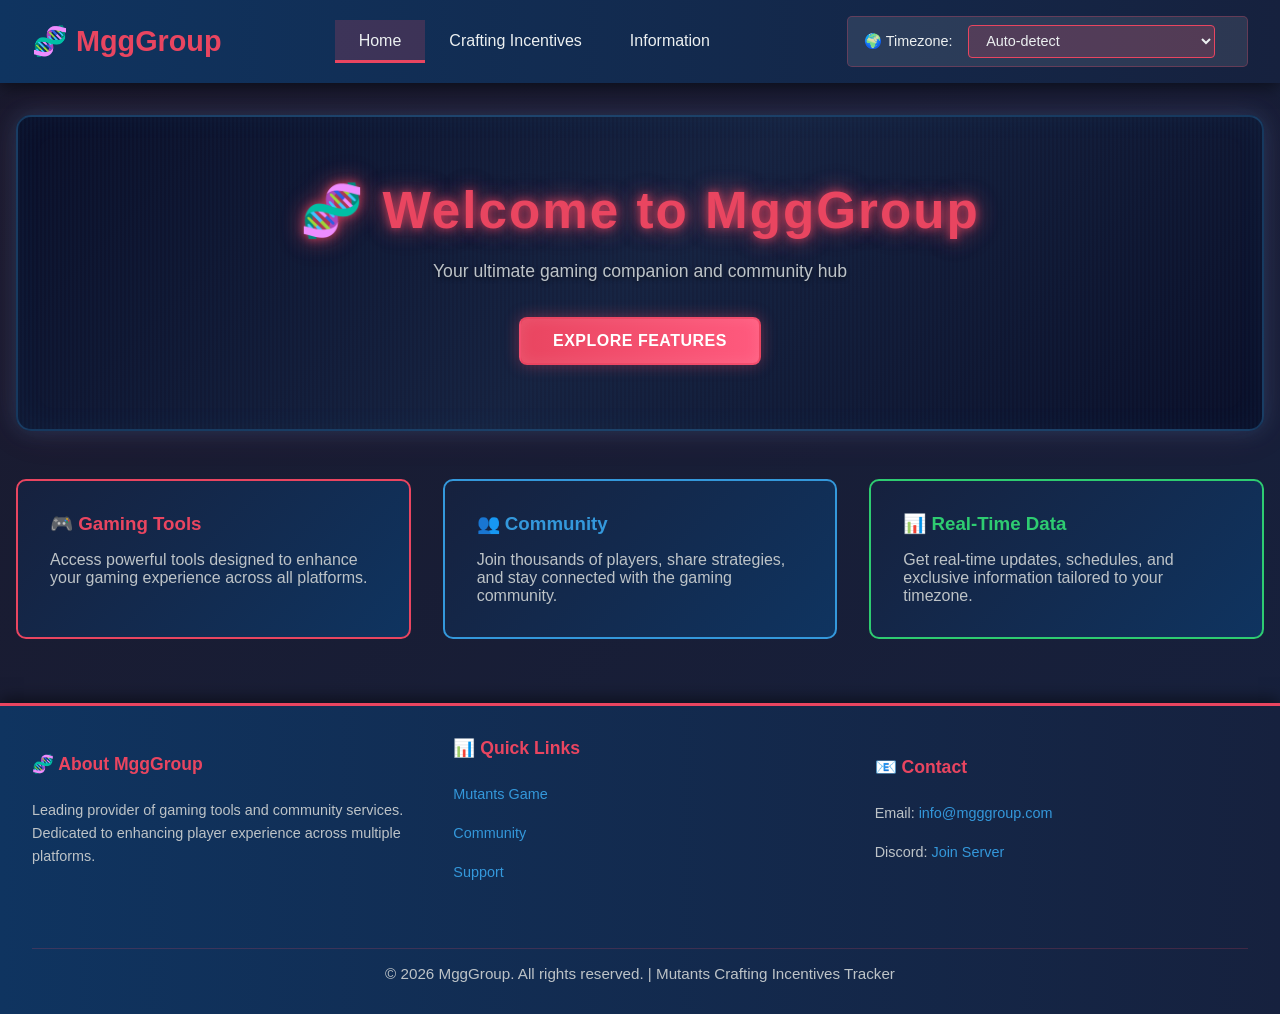
<file: index_incentivos.html>
<!DOCTYPE html>
<html lang="en">
<head>
    <meta charset="UTF-8">
    <meta name="viewport" content="width=device-width, initial-scale=1.0">
    <title>Mutants Group - All you need!</title>
    <link rel="icon" href="icon/new_icon.png" type="image/png">
    <link rel="stylesheet" href="styles.css">
</head>
<body>
    <header>
        <div class="header-content">
            <a href="#" class="logo">
                <span>🧬</span>
                <span>MggGroup</span>
            </a>
            
            <button class="nav-toggle" id="navToggle">
                <span></span>
                <span></span>
                <span></span>
            </button>

            <nav id="mainNav">
                <a href="#" class="nav-link active" data-page="home">Home</a>
                <a href="#" class="nav-link" data-page="incentivos">Crafting Incentives</a>
                <a href="#" class="nav-link" data-page="info">Information</a>
            </nav>

            <div class="timezone-selector">
                <label for="timezoneSelect">🌍 Timezone:</label>
                <select id="timezoneSelect">
                    <option value="auto">Auto-detect</option>
                    <optgroup label="Americas">
                        <option value="America/Lima">Peru (UTC-5)</option>
                        <option value="America/New_York">USA East (UTC-5/-4)</option>
                        <option value="America/Chicago">USA Central (UTC-6/-5)</option>
                        <option value="America/Denver">USA Mountain (UTC-7/-6)</option>
                        <option value="America/Los_Angeles">USA West (UTC-8/-7)</option>
                        <option value="America/Buenos_Aires">Argentina (UTC-3)</option>
                        <option value="America/Sao_Paulo">Brazil (UTC-3/-2)</option>
                        <option value="America/Mexico_City">Mexico (UTC-6/-5)</option>
                    </optgroup>
                    <optgroup label="Europe">
                        <option value="Europe/London">United Kingdom (UTC+0/+1)</option>
                        <option value="Europe/Paris">Central Europe (UTC+1/+2)</option>
                        <option value="Europe/Madrid">Spain (UTC+1/+2)</option>
                        <option value="Europe/Berlin">Germany (UTC+1/+2)</option>
                    </optgroup>
                    <optgroup label="Asia">
                        <option value="Asia/Tokyo">Japan (UTC+9)</option>
                        <option value="Asia/Shanghai">China (UTC+8)</option>
                        <option value="Asia/Bangkok">Thailand (UTC+7)</option>
                        <option value="Asia/Hong_Kong">Hong Kong (UTC+8)</option>
                    </optgroup>
                    <optgroup label="Oceania">
                        <option value="Australia/Sydney">Australia (UTC+10/+11)</option>
                    </optgroup>
                </select>
                <span class="auto-detect" id="detectedTimezone"></span>
            </div>
        </div>
    </header>

    <main>
        <!-- HOME PAGE -->
        <div id="home" class="page-content active">
            <div class="hero">
                <h1>🧬 Welcome to MggGroup</h1>
                <p>Your ultimate gaming companion and community hub</p>
                <button class="btn-primary" onclick="showPage('incentivos')">Explore Features</button>
            </div>
            
            <div style="display: grid; grid-template-columns: repeat(auto-fit, minmax(250px, 1fr)); gap: 2rem;">
                <div style="background: linear-gradient(135deg, #16213e 0%, #0f3460 100%); padding: 2rem; border-radius: 10px; border: 2px solid #e94560;">
                    <h3 style="color: #e94560; margin-bottom: 1rem;">🎮 Gaming Tools</h3>
                    <p style="color: #bdc3c7;">Access powerful tools designed to enhance your gaming experience across all platforms.</p>
                </div>
                <div style="background: linear-gradient(135deg, #16213e 0%, #0f3460 100%); padding: 2rem; border-radius: 10px; border: 2px solid #3498db;">
                    <h3 style="color: #3498db; margin-bottom: 1rem;">👥 Community</h3>
                    <p style="color: #bdc3c7;">Join thousands of players, share strategies, and stay connected with the gaming community.</p>
                </div>
                <div style="background: linear-gradient(135deg, #16213e 0%, #0f3460 100%); padding: 2rem; border-radius: 10px; border: 2px solid #2ecc71;">
                    <h3 style="color: #2ecc71; margin-bottom: 1rem;">📊 Real-Time Data</h3>
                    <p style="color: #bdc3c7;">Get real-time updates, schedules, and exclusive information tailored to your timezone.</p>
                </div>
            </div>
        </div>

        <!-- INCENTIVOS PAGE -->
        <div id="incentivos" class="page-content">
            <div style="display: flex; align-items: center; gap: 2rem; margin-bottom: 2rem; flex-wrap: wrap;">
                <div style="flex: 1; min-width: 200px;">
                    <h2 style="color: #e94560; margin-bottom: 1rem; font-size: 2rem;">🕳️ Black Hole Extras</h2>
                    <p style="color: #bdc3c7; font-size: 1.05rem;">Track all Black Hole event extras with real-time countdowns. Get instant notifications for limited-time bonus items, special crafting tokens, and exclusive rewards synchronized to your timezone.</p>
                </div>
                <div style="flex: 1; min-width: 200px; text-align: center;">
                    <img src="image/picto_crafting.png" alt="Crafting Icon" style="max-width: 100%; height: auto; max-height: 150px; filter: drop-shadow(0 0 10px rgba(233, 69, 96, 0.5));">
                </div>
            </div>
            
            <div style="background: linear-gradient(135deg, #16213e 0%, #0f3460 100%); padding: 1.5rem; border-radius: 10px; border: 2px solid #3498db; margin-bottom: 2rem;">
                <label for="searchIncentive" style="color: #3498db; font-weight: bold; margin-right: 1rem;">🔍 Search Incentive:</label>
                <select id="searchIncentive" style="background: #16213e; color: #ecf0f1; border: 2px solid #3498db; padding: 0.6rem 1rem; border-radius: 5px; cursor: pointer; font-size: 0.95rem; min-width: 300px; font-weight: 500;">
                    <option value="">Select an incentive...</option>
                </select>
            </div>
            
            <div id="searchResultsContainer"></div>
            <div id="currentIncentiveContainer"></div>
            <div class="incentivos-container" id="incentivosContainer">
                <!-- Se llenará con JavaScript -->
            </div>
            <div id="loadMoreSection"></div>
        </div>

        <!-- INFO PAGE -->
        <div id="info" class="page-content">
            <h2 style="color: #e94560; margin-bottom: 2rem; font-size: 2rem;">Information</h2>
            <div class="info-content">
                <h2>How it works?</h2>
                <p>This site displays all Mutants crafting incentives with schedules and dates based on your local timezone.</p>
                
                <h2 style="margin-top: 2rem;">Timezone Configuration</h2>
                <p>You can use the timezone selector in the header to:</p>
                <ul>
                    <li><strong>Auto-detect:</strong> Automatically detects your timezone based on your location</li>
                    <li><strong>Manual:</strong> Select your country or region from the list</li>
                </ul>

                <div class="timezone-info">
                    <p><strong>Current timezone:</strong></p>
                    <p class="current-timezone" id="currentTimezoneInfo">Loading...</p>
                </div>

                <h2 style="margin-top: 2rem;">Incentive Status</h2>
                <ul>
                    <li><strong style="color: #2ecc71;">Active:</strong> The incentive is currently in progress</li>
                    <li><strong style="color: #3498db;">Upcoming:</strong> The incentive will begin in the future</li>
                    <li><strong style="color: #e74c3c;">Expired:</strong> The incentive has already ended</li>
                </ul>

                <h2 style="margin-top: 2rem;">Base Timezone</h2>
                <p>All base schedules are in <strong>Peru Timezone (UTC-5)</strong> and are automatically converted to your selected timezone.</p>
            </div>
        </div>
    </main>

    <footer>
        <div class="footer-content">
            <div class="footer-section">
                <h3>🧬 About MggGroup</h3>
                <p>Leading provider of gaming tools and community services. Dedicated to enhancing player experience across multiple platforms.</p>
            </div>
            <div class="footer-section">
                <h3>📊 Quick Links</h3>
                <p><a href="#">Mutants Game</a></p>
                <p><a href="#">Community</a></p>
                <p><a href="#">Support</a></p>
            </div>
            <div class="footer-section">
                <h3>📧 Contact</h3>
                <p>Email: <a href="mailto:info@mgggroup.com">info@mgggroup.com</a></p>
                <p>Discord: <a href="#">Join Server</a></p>
            </div>
            <p>&copy; 2026 MggGroup. All rights reserved. | Mutants Crafting Incentives Tracker</p>
        </div>
    </footer>

    <script src="script.js"></script>
</body>
</html>
</file>
<file: styles.css>
* {
    margin: 0;
    padding: 0;
    box-sizing: border-box;
}

/* ============================================================
   SECTION 1: GLOBAL STYLES & BODY
   ============================================================
   Base CSS reset, typography, background gradients, and layout foundation
*/

body {
    font-family: 'Segoe UI', Tahoma, Geneva, Verdana, sans-serif;
    background: linear-gradient(135deg, #1a1a2e 0%, #16213e 100%);
    color: #ecf0f1;
    min-height: 100vh;
}

/* ============================================================
   SECTION 2: HEADER & NAVIGATION
   ============================================================
   Sticky header, logo styling, navigation links, mobile hamburger menu
*/
header {
    background: linear-gradient(90deg, #0f3460 0%, #16213e 100%);
    padding: 0;
    box-shadow: 0 4px 15px rgba(0, 0, 0, 0.5);
    position: sticky;
    top: 0;
    z-index: 1000;
}

.header-content {
    display: flex;
    justify-content: space-between;
    align-items: center;
    padding: 1rem 2rem;
    max-width: 1400px;
    margin: 0 auto;
    width: 100%;
}

.logo {
    font-size: 1.8rem;
    font-weight: bold;
    color: #e94560;
    text-decoration: none;
    display: flex;
    align-items: center;
    gap: 0.5rem;
}

.logo:hover {
    color: #ff5a7e;
}

.nav-toggle {
    display: none;
    flex-direction: column;
    cursor: pointer;
    background: none;
    border: none;
    gap: 5px;
}

.nav-toggle span {
    width: 25px;
    height: 3px;
    background: #ecf0f1;
    border-radius: 2px;
    transition: 0.3s;
}

.nav-toggle.active span:nth-child(1) {
    transform: rotate(45deg) translate(10px, 10px);
}

.nav-toggle.active span:nth-child(2) {
    opacity: 0;
}

.nav-toggle.active span:nth-child(3) {
    transform: rotate(-45deg) translate(10px, -10px);
}

nav {
    display: flex;
    gap: 0;
    list-style: none;
}

nav a {
    color: #ecf0f1;
    text-decoration: none;
    padding: 0.8rem 1.5rem;
    transition: all 0.3s;
    display: block;
    position: relative;
}

nav a::after {
    content: '';
    position: absolute;
    bottom: 0;
    left: 0;
    width: 0;
    height: 3px;
    background: #e94560;
    transition: width 0.3s;
}

nav a:hover {
    background: rgba(233, 69, 96, 0.1);
}

nav a:hover::after {
    width: 100%;
}

nav a.active {
    background: rgba(233, 69, 96, 0.2);
}

.nav-dropdown {
    position: relative;
    display: inline-block;
}

.nav-group-label {
    display: inline-flex;
    align-items: center;
    justify-content: center;
    color: #ecf0f1;
    padding: 0.8rem 1.5rem;
    cursor: pointer;
    transition: all 0.3s;
    border-radius: 4px;
    user-select: none;
    background: none;
    border: none;
    font: inherit;
}

.nav-group-label:hover,
.nav-dropdown:hover > .nav-group-label,
.nav-dropdown:focus-within > .nav-group-label {
    background: rgba(233, 69, 96, 0.1);
}

.nav-submenu {
    display: none;
    position: absolute;
    top: 100%;
    left: 0;
    min-width: 220px;
    background: #0f3460;
    border: 1px solid rgba(233, 69, 96, 0.3);
    border-radius: 10px;
    box-shadow: 0 10px 25px rgba(0, 0, 0, 0.25);
    overflow: hidden;
    z-index: 100;
}

.nav-dropdown:hover .nav-submenu,
.nav-dropdown:focus-within .nav-submenu {
    display: block;
}

.nav-submenu .nav-link {
    padding: 0.8rem 1rem;
    border: none;
    width: 100%;
}

.nav-submenu .nav-link::after {
    display: none;
}

.nav-submenu .nav-link:hover {
    background: rgba(233, 69, 96, 0.12);
}

.nav-submenu .nav-link.active {
    background: rgba(233, 69, 96, 0.18);
}


nav a.active::after {
    width: 100%;
}

/* TIMEZONE SELECTOR */
.timezone-selector {
    display: flex;
    align-items: center;
    gap: 0.5rem;
    background: rgba(255, 255, 255, 0.1);
    padding: 0.5rem 1rem;
    border-radius: 5px;
    border: 1px solid rgba(233, 69, 96, 0.3);
}

.timezone-selector label {
    font-size: 0.9rem;
    margin-right: 0.5rem;
    cursor: pointer;
}

.timezone-selector select {
    background: rgba(233, 69, 96, 0.2);
    color: #ecf0f1;
    border: 1px solid #e94560;
    padding: 0.4rem 0.8rem;
    border-radius: 4px;
    cursor: pointer;
    font-size: 0.9rem;
}

.timezone-selector select option {
    background: #16213e;
    color: #ecf0f1;
}

.auto-detect {
    font-size: 0.8rem;
    color: #bdc3c7;
    margin-left: 0.5rem;
}

/* MAIN CONTENT */
main {
    max-width: 1400px;
    margin: 2rem auto;
    padding: 0 1rem;
}

.page-content {
    display: none;
    animation: fadeIn 0.3s ease-in;
}

.page-content.active {
    display: block;
}

@keyframes fadeIn {
    from {
        opacity: 0;
        transform: translateY(10px);
    }
    to {
        opacity: 1;
        transform: translateY(0);
    }
}

/* ============================================================
   SECTION 3: INCENTIVES PAGE STYLING
   ============================================================
   Incentive cards grid, bonus status indicators, animations
*/
.incentivos-container {
    display: grid;
    grid-template-columns: repeat(auto-fill, minmax(320px, 1fr));
    gap: 2rem;
}

.incentivo-card {
    background: linear-gradient(135deg, #16213e 0%, #0f3460 100%);
    border: 2px solid #e94560;
    border-radius: 10px;
    padding: 1.5rem;
    transition: all 0.3s;
    box-shadow: 0 5px 15px rgba(233, 69, 96, 0.2);
    text-align: center;
}

.incentivo-card:hover {
    transform: translateY(-5px);
    box-shadow: 0 10px 25px rgba(233, 69, 96, 0.4);
    border-color: #ff5a7e;
}

.incentivo-icon {
    width: 80px;
    height: 80px;
    margin: 0 auto 1rem auto;
    background: rgba(233, 69, 96, 0.2);
    border-radius: 10px;
    display: flex;
    align-items: center;
    justify-content: center;
    font-size: 1.5rem;
    overflow: hidden;
}

.incentivo-icon img {
    width: 100%;
    height: 100%;
    object-fit: cover;
    border-radius: 8px;
}

.incentivo-icon .fallback {
    font-size: 2rem;
}

.incentivo-name {
    font-size: 1.3rem;
    font-weight: bold;
    color: #e94560;
    margin-bottom: 0.5rem;
}

.incentivo-description {
    font-size: 0.9rem;
    color: #bdc3c7;
    margin-bottom: 1rem;
}

.incentivo-duration {
    background: rgba(233, 69, 96, 0.1);
    padding: 0.8rem;
    border-radius: 5px;
    margin-bottom: 1rem;
    border-left: 3px solid #e94560;
}

.duration-label {
    font-size: 0.85rem;
    color: #95a5a6;
    text-transform: uppercase;
    letter-spacing: 1px;
}

.duration-value {
    font-size: 1.2rem;
    color: #2ecc71;
    font-weight: bold;
    margin: 0.5rem 0;
}

.incentivo-dates {
    background: rgba(52, 152, 219, 0.1);
    padding: 0.8rem;
    border-radius: 5px;
    border-left: 3px solid #3498db;
    margin-bottom: 1rem;
}

.date-label {
    font-size: 0.85rem;
    color: #95a5a6;
    text-transform: uppercase;
    letter-spacing: 1px;
}

.date-value {
    font-size: 0.95rem;
    color: #3498db;
    margin: 0.3rem 0;
}

.countdown {
    background: rgba(46, 204, 113, 0.1);
    padding: 0.8rem;
    border-radius: 5px;
    border-left: 3px solid #2ecc71;
}

.countdown-label {
    font-size: 0.85rem;
    color: #95a5a6;
    text-transform: uppercase;
    letter-spacing: 1px;
}

.countdown-value {
    font-size: 1.1rem;
    color: #2ecc71;
    font-weight: bold;
    margin-top: 0.5rem;
}

.expired {
    opacity: 0.5;
    border-color: #e74c3c;
}

.expired .incentivo-name {
    color: #e74c3c;
}

.status-badge {
    display: inline-block;
    padding: 0.4rem 0.8rem;
    border-radius: 20px;
    font-size: 0.8rem;
    font-weight: bold;
    margin-bottom: 1rem;
    text-transform: uppercase;
}

.status-active {
    background: rgba(46, 204, 113, 0.3);
    color: #2ecc71;
}

.status-upcoming {
    background: rgba(52, 152, 219, 0.3);
    color: #3498db;
}

/* CURRENT INCENTIVE */
.current-incentive-section {
    background: linear-gradient(135deg, #2ecc71 0%, #27ae60 100%);
    border: 3px solid #27ae60;
    border-radius: 10px;
    padding: 2rem;
    margin-bottom: 3rem;
    box-shadow: 0 10px 30px rgba(46, 204, 113, 0.3);
    animation: pulse 2s infinite;
}

@keyframes pulse {
    0%, 100% { box-shadow: 0 10px 30px rgba(46, 204, 113, 0.3); }
    50% { box-shadow: 0 10px 40px rgba(46, 204, 113, 0.6); }
}

.current-incentive-section h3 {
    color: #fff;
    font-size: 1rem;
    text-transform: uppercase;
    letter-spacing: 2px;
    margin-bottom: 1rem;
    opacity: 0.9;
}

.current-incentive-content {
    display: flex;
    align-items: center;
    gap: 2rem;
    flex-wrap: wrap;
}

.current-incentive-icon {
    width: 100px;
    height: 100px;
    background: rgba(255, 255, 255, 0.2);
    border-radius: 10px;
    display: flex;
    align-items: center;
    justify-content: center;
    flex-shrink: 0;
    overflow: hidden;
}

.current-incentive-icon img {
    width: 100%;
    height: 100%;
    object-fit: cover;
}

.current-incentive-info {
    flex: 1;
    min-width: 250px;
}

.current-incentive-name {
    font-size: 2rem;
    font-weight: bold;
    color: #fff;
    margin-bottom: 0.5rem;
}

.current-incentive-description {
    font-size: 1rem;
    color: rgba(255, 255, 255, 0.9);
    margin-bottom: 1rem;
}

.current-incentive-time {
    background: rgba(255, 255, 255, 0.2);
    padding: 1rem;
    border-radius: 5px;
    border-left: 4px solid #fff;
}

.current-incentive-time-label {
    font-size: 0.85rem;
    color: rgba(255, 255, 255, 0.8);
    text-transform: uppercase;
    letter-spacing: 1px;
}

.current-incentive-time-value {
    font-size: 1.5rem;
    color: #fff;
    font-weight: bold;
    margin-top: 0.5rem;
}

.no-active-incentive {
    background: linear-gradient(135deg, #3498db 0%, #2980b9 100%);
    border: 3px solid #2980b9;
    padding: 2rem;
    border-radius: 10px;
    margin-bottom: 3rem;
    text-align: center;
}

.no-active-incentive h3 {
    color: #fff;
    font-size: 1.3rem;
    margin-bottom: 0.5rem;
}

.no-active-incentive p {
    color: rgba(255, 255, 255, 0.9);
}

.load-more-container {
    text-align: center;
    margin-top: 3rem;
    padding: 2rem;
}

.btn-load-more {
    display: inline-block;
    background: linear-gradient(90deg, #3498db 0%, #2980b9 100%);
    color: white;
    padding: 1rem 2.5rem;
    border-radius: 5px;
    border: 2px solid #3498db;
    cursor: pointer;
    font-size: 1rem;
    font-weight: bold;
    transition: all 0.3s;
    text-decoration: none;
}

.btn-load-more:hover {
    transform: translateY(-2px);
    box-shadow: 0 5px 15px rgba(52, 152, 219, 0.4);
    border-color: #2980b9;
}

.btn-load-more:disabled {
    opacity: 0.5;
    cursor: not-allowed;
    transform: none;
}

.load-more-status {
    color: #bdc3c7;
    margin-top: 1rem;
    font-size: 0.9rem;
}

.search-results-section {
    background: linear-gradient(135deg, #16213e 0%, #0f3460 100%);
    border: 2px solid #9b59b6;
    border-radius: 10px;
    padding: 2rem;
    margin-bottom: 3rem;
}

.search-results-section h3 {
    color: #9b59b6;
    margin-bottom: 1.5rem;
    font-size: 1.5rem;
}

.search-results-grid {
    display: grid;
    grid-template-columns: repeat(auto-fill, minmax(280px, 1fr));
    gap: 1.5rem;
}

.search-result-card {
    background: rgba(155, 89, 182, 0.1);
    border: 2px solid #9b59b6;
    border-radius: 8px;
    padding: 1.2rem;
    text-align: center;
}

.search-result-date {
    font-size: 1.1rem;
    color: #9b59b6;
    font-weight: bold;
    margin-bottom: 0.5rem;
}

.search-result-time {
    font-size: 0.9rem;
    color: #bdc3c7;
    margin-bottom: 0.5rem;
}

.search-result-duration {
    font-size: 0.8rem;
    color: #95a5a6;
    background: rgba(155, 89, 182, 0.2);
    padding: 0.5rem;
    border-radius: 4px;
    margin-top: 0.5rem;
}

.hero {
    text-align: center;
    padding: 4rem 2rem;
    background: linear-gradient(135deg, #0a0e27 0%, #16213e 50%, #0a0e27 100%);
    border-radius: 15px;
    margin-bottom: 3rem;
    position: relative;
    overflow: hidden;
    border: 2px solid rgba(52, 152, 219, 0.3);
    box-shadow: 
        0 0 20px rgba(52, 152, 219, 0.2),
        inset 0 0 30px rgba(52, 152, 219, 0.05),
        0 0 40px rgba(233, 69, 96, 0.1);
}

.home-tools {
    display: flex;
    flex-direction: column;
    align-items: center;
    gap: 2rem;
    max-width: 1100px;
    margin: 0 auto;
}

.tool-grid {
    display: grid;
    grid-template-columns: repeat(auto-fit, minmax(240px, 1fr));
    gap: 1.5rem;
    width: 100%;
    justify-items: center;
}

.tool-card {
    background: linear-gradient(135deg, #16213e 0%, #0f3460 100%);
    border: 2px solid rgba(52, 152, 219, 0.4);
    border-radius: 18px;
    padding: 2rem;
    text-align: center;
    cursor: pointer;
    transition: transform 0.3s ease, box-shadow 0.3s ease, border-color 0.3s ease;
    min-height: 240px;
    width: 100%;
    max-width: 320px;
}

.tool-card:hover {
    transform: translateY(-6px);
    box-shadow: 0 18px 40px rgba(0, 0, 0, 0.25);
    border-color: rgba(46, 204, 113, 0.7);
}

.tool-card h3 {
    margin: 1rem 0 0.75rem;
    color: #e94560;
}

.tool-card p {
    color: #bdc3c7;
    line-height: 1.7;
}

.tool-icon {
    width: 70px;
    height: 70px;
    display: inline-flex;
    align-items: center;
    justify-content: center;
    border-radius: 18px;
    background: rgba(255, 255, 255, 0.08);
    font-size: 2rem;
    box-shadow: inset 0 0 20px rgba(255, 255, 255, 0.05);
}


.hero::before {
    content: '';
    position: absolute;
    top: -50%;
    left: -50%;
    width: 200%;
    height: 200%;
    background: 
        repeating-linear-gradient(
            90deg,
            transparent,
            transparent 2px,
            rgba(52, 152, 219, 0.03) 2px,
            rgba(52, 152, 219, 0.03) 4px
        );
    pointer-events: none;
    animation: scanlines 8s linear infinite;
}

@keyframes scanlines {
    0% { transform: translateY(0); }
    100% { transform: translateY(10px); }
}

.hero h1 {
    font-size: 3.2rem;
    color: #e94560;
    margin-bottom: 1rem;
    font-weight: 900;
    text-shadow: 
        0 0 10px rgba(233, 69, 96, 0.8),
        0 0 20px rgba(233, 69, 96, 0.5),
        0 0 30px rgba(233, 69, 96, 0.3);
    letter-spacing: 2px;
    animation: glow-pulse 3s ease-in-out infinite;
    position: relative;
    z-index: 1;
}

@keyframes glow-pulse {
    0%, 100% { text-shadow: 0 0 10px rgba(233, 69, 96, 0.8), 0 0 20px rgba(233, 69, 96, 0.5), 0 0 30px rgba(233, 69, 96, 0.3); }
    50% { text-shadow: 0 0 15px rgba(233, 69, 96, 1), 0 0 30px rgba(233, 69, 96, 0.7), 0 0 50px rgba(233, 69, 96, 0.4); }
}

.hero p {
    font-size: 1.1rem;
    color: #bdc3c7;
    margin-bottom: 2rem;
    position: relative;
    z-index: 1;
    font-weight: 500;
    line-height: 1.6;
    text-shadow: 0 2px 4px rgba(0, 0, 0, 0.5);
}

.btn-primary {
    display: inline-block;
    background: linear-gradient(90deg, #e94560 0%, #ff5a7e 100%);
    color: white;
    padding: 0.8rem 2rem;
    border-radius: 8px;
    text-decoration: none;
    transition: all 0.3s ease;
    border: 2px solid rgba(233, 69, 96, 0.5);
    cursor: pointer;
    font-size: 1rem;
    font-weight: 600;
    position: relative;
    z-index: 2;
    box-shadow: 
        0 0 15px rgba(233, 69, 96, 0.4),
        inset 0 0 15px rgba(255, 255, 255, 0.1);
    letter-spacing: 0.5px;
    text-transform: uppercase;
}

.btn-primary:hover {
    transform: translateY(-3px) scale(1.05);
    box-shadow: 
        0 0 25px rgba(233, 69, 96, 0.8),
        0 10px 25px rgba(233, 69, 96, 0.4),
        inset 0 0 15px rgba(255, 255, 255, 0.15);
    border-color: rgba(233, 69, 96, 0.8);
}

.btn-primary:active {
    transform: translateY(-1px);
}

/* ============================================================
   SECTION 8: RESPONSIVE DESIGN & MEDIA QUERIES
   ============================================================
   Tablet (768px) and mobile (480px) breakpoints for all components
*/
@media (max-width: 768px) {
    .nav-toggle {
        display: flex;
    }

    nav {
        display: none;
        flex-direction: column;
        position: absolute;
        top: 100%;
        left: 0;
        right: 0;
        background: #0f3460;
        border-top: 2px solid #e94560;
    }

    nav.active {
        display: flex;
    }

    nav a {
        padding: 1rem 1.5rem;
        border-bottom: 1px solid rgba(233, 69, 96, 0.2);
    }

    nav a::after {
        display: none;
    }

    .timezone-selector {
        flex-direction: column;
        align-items: flex-start;
        gap: 0.5rem;
    }

    .header-content {
        padding: 1rem;
    }

    .incentivos-container {
        grid-template-columns: 1fr;
    }

    .hero h1 {
        font-size: 2rem;
    }
}

/* INFO PAGE */
.info-content {
    background: linear-gradient(135deg, #16213e 0%, #0f3460 100%);
    padding: 2rem;
    border-radius: 10px;
    border: 2px solid #e94560;
}

.info-content h2 {
    color: #e94560;
    margin-bottom: 1rem;
    font-size: 1.8rem;
}

.info-content p {
    color: #bdc3c7;
    line-height: 1.8;
    margin-bottom: 1rem;
}

.info-content li {
    color: #bdc3c7;
    margin-left: 2rem;
    margin-bottom: 0.5rem;
}

.timezone-info {
    background: rgba(233, 69, 96, 0.1);
    padding: 1rem;
    border-left: 4px solid #e94560;
    margin: 1rem 0;
    border-radius: 5px;
}

.current-timezone {
    font-size: 0.95rem;
    color: #2ecc71;
    font-weight: bold;
}

/* ============================================================
   SECTION 6: FOOTER STYLING
   ============================================================
   Footer layout, links, responsive typography
*/
footer {
    background: linear-gradient(90deg, #0f3460 0%, #16213e 100%);
    border-top: 3px solid #e94560;
    margin-top: 4rem;
    padding: 2rem 0;
    box-shadow: 0 -4px 15px rgba(0, 0, 0, 0.5);
}

.footer-content {
    max-width: 1400px;
    margin: 0 auto;
    padding: 0 2rem;
    display: grid;
    grid-template-columns: 1fr 1fr 1fr;
    gap: 3rem;
    align-items: center;
}

.footer-content > p {
    grid-column: 1 / -1;
    text-align: center;
    color: #bdc3c7;
    font-size: 0.95rem;
    padding-top: 1rem;
    border-top: 1px solid rgba(233, 69, 96, 0.2);
    margin-top: 1rem;
}

.footer-section {
    display: flex;
    flex-direction: column;
    gap: 1rem;
}

.footer-section h3 {
    color: #e94560;
    font-size: 1.1rem;
    margin-bottom: 0.5rem;
}

.footer-section p {
    color: #bdc3c7;
    font-size: 0.9rem;
    line-height: 1.6;
}

.footer-section a {
    color: #3498db;
    text-decoration: none;
    transition: color 0.3s;
}

.footer-section a:hover {
    color: #e94560;
}

/* RESPONSIVE FOOTER */
@media (max-width: 768px) {
    footer {
        padding: 1.5rem 0;
    }

    .footer-content {
        grid-template-columns: 1fr;
        gap: 2rem;
        padding: 0 1rem;
    }

    .footer-content > p {
        grid-column: 1;
        font-size: 0.85rem;
    }

    .footer-section h3 {
        font-size: 1rem;
    }

    .footer-section p {
        font-size: 0.85rem;
    }
}

@media (max-width: 480px) {
    footer {
        padding: 1rem 0;
    }

    .footer-content {
        grid-template-columns: 1fr;
        gap: 1.5rem;
        padding: 0 0.5rem;
    }

    .footer-content > p {
        font-size: 0.8rem;
    }

    .footer-section h3 {
        font-size: 0.95rem;
    }

    .footer-section p {
        font-size: 0.8rem;
    }
}

/* ============================================================
   SECTION 4: MUTANTS PAGE STYLING
   ============================================================
   Mutant creature cards grid, search/filter inputs, modal displays
*/
.mutants-grid {
    display: grid;
    grid-template-columns: repeat(5, 1fr);
    gap: 1.2rem;
    margin-bottom: 1.5rem;
}

.mutant-card {
    background: linear-gradient(135deg, #16213e 0%, #0f3460 100%);
    border: 2px solid #3498db;
    border-radius: 10px;
    padding: 1rem;
    text-align: center;
    cursor: pointer;
    transition: all 0.3s ease;
    display: flex;
    flex-direction: column;
    gap: 0.7rem;
    position: relative;
    overflow: hidden;
}

.mutant-card::before {
    content: '';
    position: absolute;
    top: 0;
    left: -100%;
    width: 100%;
    height: 100%;
    background: linear-gradient(90deg, transparent, rgba(52, 152, 219, 0.3), transparent);
    transition: left 0.5s ease;
    pointer-events: none;
}

/* ============================================================
   SECTION 5: RAID PREDICTOR PAGE STYLING
   ============================================================
   Raid tiles grid, raid prediction panels, countdown displays, details inline
*/
.raid-all-list {
    display: grid;
    grid-template-columns: repeat(auto-fill, minmax(220px, 1fr));
    gap: 1rem;
}

.raid-tile {
    background: linear-gradient(135deg, #16213e 0%, #0f3460 100%);
    border: 2px solid rgba(155,89,182,0.6);
    padding: 0.9rem;
    border-radius: 10px;
    display: flex;
    gap: 0.8rem;
    align-items: center;
    cursor: pointer;
    transition: transform 0.18s ease, box-shadow 0.18s ease;
}

.raid-tile:hover {
    transform: translateY(-6px);
    box-shadow: 0 10px 30px rgba(52,152,219,0.15);
    border-color: rgba(52,152,219,0.8);
}

.raid-tile img { width: 84px; height: 60px; object-fit: cover; border-radius: 6px; }
.raid-tile .tile-name { font-weight:700; color:#d6c9ff; }

.raid-details-rewards { margin-top:16px; }
.rewards-images { display:flex; gap:10px; flex-wrap:wrap; margin-top:8px; }
.reward-placeholder { width:84px; height:60px; background:rgba(52,152,219,0.06); border-radius:6px; display:flex; align-items:center; justify-content:center; color:#b9dfff; font-size:0.85rem; }

.mutant-card:hover::before {
    left: 100%;
}

.mutant-card:hover {
    transform: translateY(-8px) scale(1.02);
    border-color: #3498db;
    box-shadow: 
        0 12px 30px rgba(52, 152, 219, 0.5),
        0 0 20px rgba(52, 152, 219, 0.4),
        inset 0 0 20px rgba(52, 152, 219, 0.1);
    background: linear-gradient(135deg, #1a2844 0%, #152a52 100%);
}

.mutant-image {
    width: 100%;
    height: 120px;
    display: flex;
    align-items: center;
    justify-content: center;
    background: linear-gradient(135deg, rgba(233, 69, 96, 0.1) 0%, rgba(52, 152, 219, 0.1) 100%);
    border-radius: 8px;
    overflow: hidden;
    position: relative;
    transition: all 0.3s ease;
}

.mutant-card:hover .mutant-image {
    background: linear-gradient(135deg, rgba(52, 152, 219, 0.25) 0%, rgba(52, 152, 219, 0.15) 100%);
    box-shadow: 
        0 0 20px rgba(52, 152, 219, 0.5),
        inset 0 0 15px rgba(52, 152, 219, 0.3);
}

.mutant-image img {
    max-width: 100%;
    max-height: 100%;
    object-fit: contain;
    transition: all 0.3s ease;
}

.mutant-card:hover .mutant-image img {
    filter: brightness(1.3) drop-shadow(0 0 12px rgba(52, 152, 219, 0.7));
    transform: scale(1.1);
}

.mutant-image-fallback {
    font-size: 3rem;
}

.mutant-name {
    font-size: 0.95rem;
    font-weight: bold;
    color: #ecf0f1;
    word-break: break-word;
    transition: all 0.3s ease;
}

.mutant-card:hover .mutant-name {
    color: #3498db;
    text-shadow: 0 0 10px rgba(52, 152, 219, 0.6);
}

.mutant-specimen {
    font-size: 0.75rem;
    color: #95a5a6;
    transition: all 0.3s ease;
}

.mutant-card:hover .mutant-specimen {
    color: #3498db;
}

.mutant-type {
    display: inline-block;
    background: rgba(233, 69, 96, 0.2);
    color: #e94560;
    padding: 0.25rem 0.6rem;
    border-radius: 5px;
    font-size: 0.75rem;
    font-weight: 500;
    transition: all 0.3s ease;
}

.mutant-card:hover .mutant-type {
    background: rgba(52, 152, 219, 0.4);
    box-shadow: 0 0 15px rgba(52, 152, 219, 0.5);
    transform: scale(1.05);
}

.mutants-detail-panel {
    display: flex;
    flex-direction: column;
    gap: 1rem;
    width: 100%;
    max-width: 1100px;
    margin: 0 auto;
    align-items: center;
}

.mutants-detail-toolbar {
    display: flex;
    justify-content: center;
    gap: 0.8rem;
    flex-wrap: wrap;
    width: 100%;
}

.mutants-detail-content {
    width: 100%;
    display: flex;
    justify-content: center;
}

.mutants-detail-content > div {
    width: 100%;
    max-width: 900px;
}

/* RAID PREDICTOR STYLES - Cyberpunk genetic lab theme */
.raid-predictor-top {
    display: grid;
    grid-template-columns: 1fr 1fr;
    gap: 1.5rem;
    margin-bottom: 1.5rem;
}

.raid-current-container, .raid-predictions-container {
    background: linear-gradient(135deg, rgba(67,56,202,0.12), rgba(46,204,113,0.04));
    border: 1px solid rgba(155,89,182,0.12);
    padding: 1rem;
    border-radius: 12px;
    box-shadow: 0 8px 30px rgba(75,0,130,0.06), inset 0 1px 0 rgba(255,255,255,0.02);
}

/* Larger preview for current raid */
.raid-current-card { display:flex; gap:1rem; align-items:stretch; padding:1rem; border-radius:12px; background: linear-gradient(135deg, rgba(67,56,202,0.08), rgba(10,10,20,0.2)); border:1px solid rgba(155,89,182,0.12); min-height:256px; }
.raid-current-card .raid-image { width:336px; height:100%; border-radius:10px; overflow:hidden; flex-shrink:0; }
.raid-current-card .raid-image img { width:100%; height:100%; object-fit:cover; filter: drop-shadow(0 6px 18px rgba(102,45,145,0.45)); }
.raid-current-card .raid-meta { color:#dcd2ff }
.raid-current-card .raid-name { font-size:1.6rem; color:#f3e8ff; font-weight:800 }
.raid-current-card .raid-type { color:#cfefff; margin-top:6px }

/* Raid modal specifics */
#raidModal .modal-content { background: linear-gradient(135deg, #0f1322 0%, #141428 100%); }
#raidModal .raid-details-header { display:flex; gap:1rem; align-items:flex-start; }
#raidModal .raid-details-image { width:360px; height:240px; border-radius:10px; overflow:hidden; border:1px solid rgba(155,89,182,0.12); }
#raidModal .raid-details-image img { width:100%; height:100%; object-fit:contain; }
#raidModal .raid-details-info { color:#dcd2ff }
#raidModal .raid-details-name { font-size:1.6rem; font-weight:800; color:#b9a3ff }


.raid-card {
    display: flex;
    gap: 1rem;
    align-items: center;
    padding: 1rem;
    border-radius: 10px;
    background: linear-gradient(180deg, rgba(10,10,20,0.35), rgba(10,10,20,0.18));
    border: 1px solid rgba(52,152,219,0.12);
    box-shadow: 0 6px 20px rgba(79,84,255,0.06), 0 0 18px rgba(102,45,145,0.04);
}

.raid-card .raid-image {
    width: 120px;
    height: 80px;
    border-radius: 8px;
    overflow: hidden;
    background: linear-gradient(135deg, rgba(52,152,219,0.08), rgba(155,89,182,0.06));
    display: flex;
    align-items: center;
    justify-content: center;
    box-shadow: 0 0 18px rgba(102,45,145,0.12) inset;
}

.raid-card .raid-image img { width:100%; height:100%; object-fit:cover; filter: drop-shadow(0 0 10px rgba(102,45,145,0.5)); }

.raid-card .raid-meta { flex:1; }
.raid-card .raid-name { font-size: 1.25rem; color: #b9a3ff; font-weight: 700; }
.raid-card .raid-type { font-size: 0.85rem; color: #95a5a6; margin-top: 0.25rem; }
.raid-card .raid-start { font-size: 0.9rem; color: #9be7ff; margin-top: 0.5rem; }
.raid-extended { border-left: 4px solid #9b59b6; box-shadow: 0 6px 18px rgba(155,89,182,0.06); }

.raid-predictions-list { display: grid; gap: 0.8rem; }
.raid-prediction-item { padding: 0.8rem; border-radius: 8px; background: rgba(15,20,40,0.45); border:1px solid rgba(72,61,139,0.08); display:flex; justify-content:space-between; align-items:center; }
.raid-prediction-item .pred-left {display:flex; gap:0.8rem; align-items:center}
.raid-prediction-item .pred-right { text-align:right; color:#95a5a6; font-size:0.9rem}

.raid-tabs { display:flex; gap:0.6rem; margin-bottom:1rem; }
.raid-tab { background: linear-gradient(90deg,#2b2b5b, #1a142f); color:#cfc6ff; border:1px solid rgba(155,89,182,0.12); padding:0.6rem 1rem; border-radius:8px; cursor:pointer }
.raid-tab.active { box-shadow: 0 8px 30px rgba(155,89,182,0.08); border-color:#9b59b6; color:#fff }

.raid-all-list { display:grid; grid-template-columns: repeat(auto-fill, minmax(180px, 1fr)); gap: 1rem; }
.raid-tile { background: linear-gradient(135deg, rgba(52,152,219,0.03), rgba(155,89,182,0.03)); border:1px solid rgba(155,89,182,0.06); padding:0.8rem; border-radius:10px; display:flex; gap:0.6rem; align-items:center }
.raid-tile img { width:56px; height:56px; object-fit:cover; border-radius:8px; }
.raid-tile .tile-name { color:#b9a3ff; font-weight:700 }
.raid-tile.active { outline: 2px solid rgba(52,152,219,0.5); box-shadow: 0 12px 30px rgba(52,152,219,0.06); transform: translateY(-4px); }

.raid-details-panel { background: linear-gradient(135deg, #101227 0%, #141428 100%); border: 1px solid rgba(155,89,182,0.08); padding: 1rem; border-radius: 10px; }
.raid-details-header { display:flex; gap:1rem; align-items:flex-start; }
.raid-details-image { width:100%; height:auto; border-radius:8px; overflow:hidden; border:1px solid rgba(155,89,182,0.08); display:flex; align-items:flex-start; justify-content:center; background: rgba(0,0,0,0.04); }
.raid-details-image img { width:100%; height:auto; max-width:100%; max-height:80vh; object-fit:contain; display:block; }
.raid-details-info { color:#dcd2ff }
.raid-details-name { font-size:1.3rem; font-weight:800; color:#b9a3ff }

/* Raid details inline layout: main image (70%) + rewards/info (30%) */
.raid-details-inline { display: flex; gap: 1rem; align-items:flex-start; }
.raid-details-main { flex: 0 0 70%; display:flex; gap:1rem; align-items:flex-start; }
.raid-details-image { flex: 0 0 50%; }
.raid-details-info { flex: 1 1 auto; }
.raid-details-rewardcol { flex: 0 0 30%; display:flex; flex-direction:column; gap:0.8rem; }
.raid-details-rewardcol .rewards-images { display:flex; flex-direction:column; gap:8px; }
.reward-img { width:100%; height:auto; max-height:120px; object-fit:cover; border-radius:8px; cursor:pointer; transition: transform 0.18s ease, box-shadow 0.18s ease; }
.reward-img:active, .reward-img:focus { transform: scale(1.02); }
.reward-label { color:#bdc3c7; font-size:0.9rem; }

@media (max-width: 900px) {
    .raid-details-inline { flex-direction: column; }
    .raid-details-main, .raid-details-rewardcol { flex: 1 1 100%; }
    .raid-details-main { flex-direction: column; }
    .raid-details-image { flex: none; width: 100%; }
    .raid-details-image img { width: 100%; max-height: 70vh; }
    .reward-img { max-height: 220px; }
}

/* Lightbox tweaks (reuse .modal/.modal-content) */
#imageLightbox .modal-content { background: linear-gradient(135deg, #0f1322 0%, #141428 100%); border:1px solid rgba(155,89,182,0.12); }
#imageLightbox .modal-close { color: #fff; position: absolute; top: 12px; right: 12px; font-size: 1.6rem; z-index: 3 }

.raid-history-list { display:flex; flex-direction:column; gap:0.6rem }
.history-item { padding:0.6rem; border-radius:8px; background:linear-gradient(180deg, rgba(0,0,0,0.28), rgba(0,0,0,0.18)); border:1px solid rgba(255,255,255,0.03); display:flex; justify-content:space-between; align-items:center }
.history-item .hleft {display:flex; gap:0.8rem; align-items:center}
.history-type-new { color:#2ecc71; font-weight:700 }
.history-type-repeat { color:#3498db; font-weight:700 }

@media (max-width: 900px) {
    .raid-predictor-top { grid-template-columns: 1fr; }
}

/* ============================================================
   SECTION 7: MODALS & LIGHTBOX
   ============================================================
   Modal overlays, content panels, close buttons, lightbox image viewer
*/
.modal {
    position: fixed;
    top: 0;
    left: 0;
    width: 100%;
    height: 100%;
    background: rgba(0, 0, 0, 0.7);
    display: flex;
    align-items: center;
    justify-content: center;
    z-index: 2000;
}

.modal-content {
    background: linear-gradient(135deg, #16213e 0%, #0f3460 100%);
    border: 2px solid #3498db;
    border-radius: 15px;
    padding: 2rem;
    position: relative;
    max-height: 90vh;
    overflow-y: auto;
}

.mutant-details-modal {
    max-width: 1000px;
    width: 95%;
}

.modal-close {
    position: absolute;
    top: 1rem;
    right: 1rem;
    background: none;
    border: none;
    font-size: 2rem;
    color: #e94560;
    cursor: pointer;
    transition: color 0.3s;
}

.modal-close:hover {
    color: #ff5a7e;
}

.mutant-details-header {
    display: flex;
    gap: 2rem;
    margin-bottom: 2rem;
    align-items: flex-start;
    flex-wrap: wrap;
}

.mutant-details-image {
    width: 200px;
    height: 200px;
    display: flex;
    align-items: center;
    justify-content: center;
    background: rgba(52, 152, 219, 0.1);
    border-radius: 10px;
    border: 2px solid #3498db;
    flex-shrink: 0;
}

.mutant-details-image img {
    max-width: 100%;
    max-height: 100%;
    object-fit: contain;
}

.mutant-details-info {
    flex: 1;
    min-width: 250px;
}

.mutant-details-name {
    font-size: 1.8rem;
    font-weight: bold;
    color: #e94560;
    margin-bottom: 0.5rem;
}

.mutant-details-specimen {
    font-size: 1rem;
    color: #3498db;
    margin-bottom: 1rem;
}

.mutant-stat-row {
    display: flex;
    justify-content: space-between;
    margin: 0.5rem 0;
    padding: 0.5rem 0;
    border-bottom: 1px solid rgba(255, 255, 255, 0.1);
}

.mutant-stat-label {
    color: #95a5a6;
    font-weight: 500;
}

.mutant-stat-value {
    color: #2ecc71;
    font-weight: bold;
}

.stats-calculator-section {
    margin-top: 2rem;
    padding-top: 2rem;
    border-top: 2px solid rgba(255, 255, 255, 0.1);
}

.stats-calculator-section h3 {
    color: #3498db;
    margin-bottom: 1rem;
    font-size: 1.3rem;
}

.calculator-input-group {
    margin: 1rem 0;
}

.calculator-input-group label {
    display: block;
    color: #bdc3c7;
    font-weight: 500;
    margin-bottom: 0.5rem;
}

.calculator-input-group input,
.calculator-input-group select {
    width: 100%;
    background: #16213e;
    color: #ecf0f1;
    border: 2px solid #3498db;
    padding: 0.8rem;
    border-radius: 5px;
    font-size: 0.95rem;
}

.calculator-input-group input:focus,
.calculator-input-group select:focus {
    outline: none;
    border-color: #e94560;
    box-shadow: 0 0 10px rgba(233, 69, 96, 0.3);
}

.calculator-inputs {
    display: grid;
    grid-template-columns: repeat(auto-fit, minmax(200px, 1fr));
    gap: 1rem;
    margin-bottom: 1.5rem;
}

.calculator-button {
    background: linear-gradient(135deg, #e94560 0%, #ff5a7e 100%);
    color: white;
    border: none;
    padding: 0.8rem 2rem;
    border-radius: 5px;
    font-size: 1rem;
    font-weight: bold;
    cursor: pointer;
    transition: all 0.3s;
    width: 100%;
}

.calculator-button:hover {
    transform: scale(1.05);
    box-shadow: 0 8px 20px rgba(233, 69, 96, 0.4);
}

.calculator-results {
    margin-top: 1.5rem;
    padding: 1.5rem;
    background: rgba(46, 204, 113, 0.1);
    border: 2px solid #2ecc71;
    border-radius: 10px;
    display: none;
}

.calculator-results.show {
    display: block;
}

.calculator-results h4 {
    color: #2ecc71;
    margin-bottom: 1rem;
}

.result-row {
    display: flex;
    justify-content: space-between;
    margin: 0.8rem 0;
    padding: 0.5rem 0;
    border-bottom: 1px solid rgba(46, 204, 113, 0.3);
}

.result-label {
    color: #bdc3c7;
}

.result-value {
    color: #2ecc71;
    font-weight: bold;
    font-size: 1.1rem;
}

@media (max-width: 768px) {
    .mutants-grid {
        grid-template-columns: repeat(3, 1fr);
        gap: 1rem;
    }

    .mutant-details-modal {
        width: 95%;
    }

    .mutant-details-header {
        flex-direction: column;
        align-items: center;
        gap: 1rem;
    }

    .mutant-details-image {
        width: 150px;
        height: 150px;
    }

    .calculator-inputs {
        grid-template-columns: 1fr;
    }
}

@media (max-width: 480px) {
    .mutants-grid {
        grid-template-columns: repeat(2, 1fr);
        gap: 0.8rem;
    }

    .mutant-card {
        padding: 1rem;
    }

    .mutant-image {
        height: 100px;
    }

    .mutant-name {
        font-size: 0.95rem;
    }
}

/* ============================================================
   SECTION: COMPARE STATS
   ============================================================
   Styles for the comparison functionality
*/

.compare-selector {
    transition: all 0.3s ease;
}

.compare-selector:hover {
    border-color: #e94560 !important;
    box-shadow: 0 0 15px rgba(233, 69, 96, 0.3);
}

#compareResultsContainer {
    animation: fadeIn 0.3s ease-in;
}

/* Search dropdown styles */
#mutantSearchInput, [id^="mutantSearch"] {
    transition: border-color 0.2s ease;
}

#mutantSearchInput:focus, [id^="mutantSearch"]:focus {
    outline: none;
    border-color: #e94560 !important;
    box-shadow: 0 0 10px rgba(233, 69, 96, 0.3);
}

[id^="mutantDropdown"] > div {
    transition: background 0.15s ease;
}

@keyframes fadeIn {
    from {
        opacity: 0;
        transform: translateY(10px);
    }
    to {
        opacity: 1;
        transform: translateY(0);
    }
}

@media (max-width: 1200px) {
    #compareSelectorsContainer {
        grid-template-columns: repeat(2, 1fr) !important;
    }
}

@media (max-width: 768px) {
    #compareSelectorsContainer {
        grid-template-columns: 1fr !important;
    }
    
    #compareResultsContainer {
        overflow-x: auto;
    }
}
</file>
